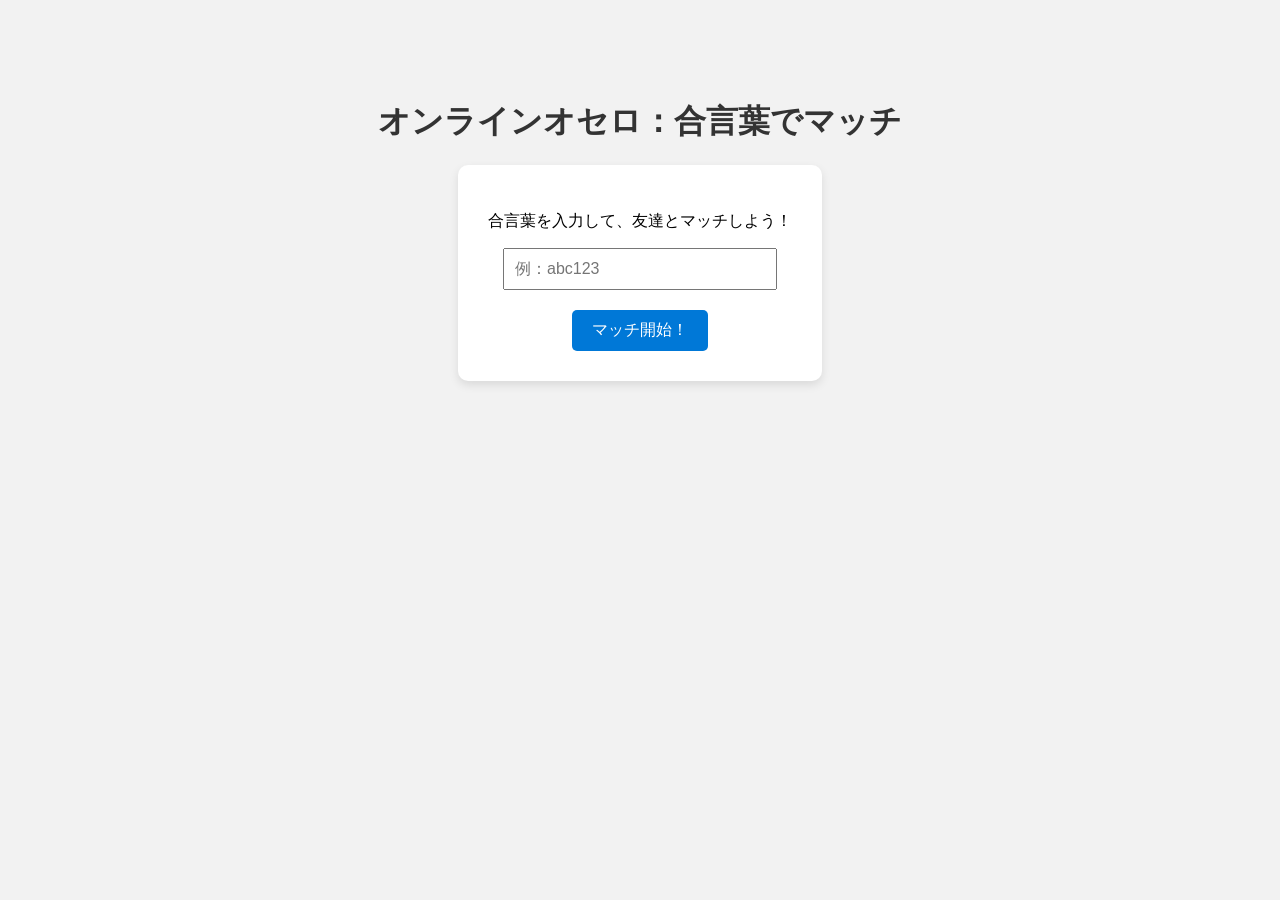
<file: app/templates/index.html>
<!DOCTYPE html>
<html lang="ja">
    <head>
        <meta charset="UTF-8">
        <title>Othello Online Match</title>
        <style>
            body {
                font-family: 'Segoe UI', sans-serif;
                background-color: #f2f2f2;
                text-align: center;
                margin-top: 100px;
            }
            h1 {
                color: #333;
            }
            form {
                background-color: white;
                padding: 30px;
                display: inline-block;
                border-radius: 10px;
                box-shadow: 0 4px 10px rgba(0, 0, 0, 0.1);
            }
            input[type="text"] {
                width: 250px;
                padding: 10px;
                font-size: 16px;
                margin-bottom: 20px;
            }
            button {
                padding: 10px 20px;
                font-size: 16px;
                color: white;
                background-color: #0078D7;
                border: none;
                border-radius: 5px;
                cursor: pointer;
            }
            button:hover {
                background-color: #005fa3;
            }
        </style>
    </head>
    <body>
        <h1>オンラインオセロ：合言葉でマッチ</h1>
        <form method="POST">
            <p>合言葉を入力して、友達とマッチしよう！</p>
            <input type="text" name="keyword" placeholder="例：abc123" required>
            <br>
            <button type="submit">マッチ開始！</button>
        </form>
    </body>
</html>
</file>
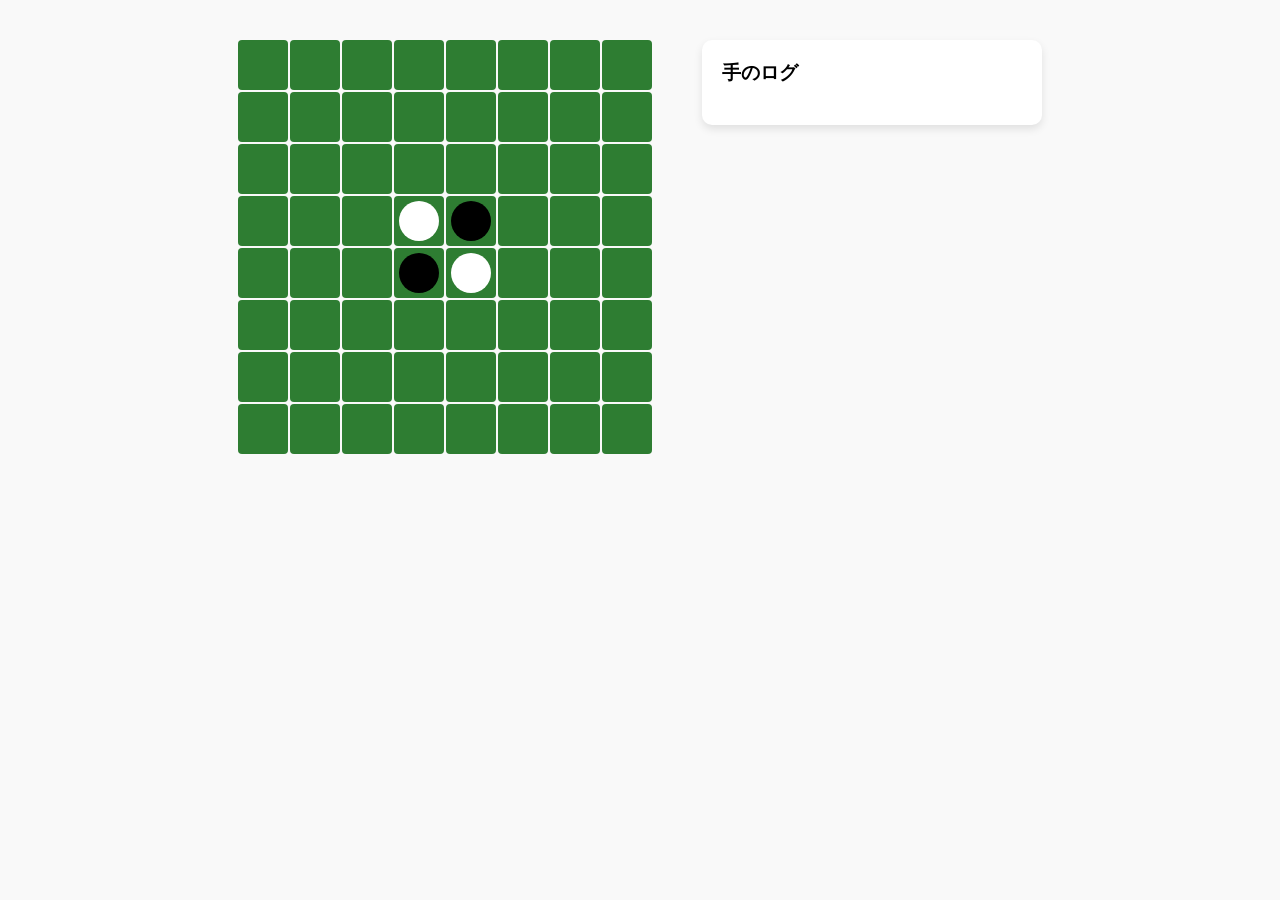
<file: app/templates/game.html>
<!DOCTYPE html>
<html lang="ja">
    <head>
        <meta charset="UTF-8">
        <title>Othello Game</title>
        <style>
            body {
                display: flex;
                justify-content: center;
                align-items: flex-start;
                margin: 0;
                padding: 40px;
                background-color: #f9f9f9;
                font-family: 'Segoe UI', sans-serif;
            }
            #board {
                display: grid;
                grid-template-columns: repeat(8, 50px);
                grid-template-rows: repeat(8, 50px);
                gap: 2px;
                margin-right: 50px;
            }
            .cell {
                width: 50px;
                height: 50px;
                background-color: #2e7d32;
                border-radius: 4px;
                position: relative;
                cursor: pointer;
            }
            .disc {
                width: 40px;
                height: 40px;
                border-radius: 50%;
                position: absolute;
                top: 5px;
                left: 5px;
            }
            .black { background-color: black; }
            .white { background-color: white; }
            #log {
                width: 300px;
                background-color: white;
                padding: 20px;
                border-radius: 10px;
                box-shadow: 0 4px 8px rgba(0,0,0,0.1);
                max-height: 500px;
                overflow-y: auto;
            }
            #log h3 {
                margin-top: 0;
            }
        </style>
    </head>
    <body>
        <div id="board">
            <!-- JSで動的にセル生成 -->
        </div>
        <div id="log">
            <h3>手のログ</h3>
            <ul id="log-list">
                <!-- JSでログ表示 -->
            </ul>
        </div>
        <script>
            const bordElement = document.getElementById("board");
            const logList = document.getElementById("log-list");

            // 仮の状態：盤面の初期化
            for (let y = 0; y < 8; y++){
                for (let x = 0; x < 8; x++){
                    const cell = document.createElement("div");
                    cell.classList.add("cell");
                    cell.dataset.x = x;
                    cell.dataset.y = y;

                    // 中央初期配置
                    if ((x === 3 && y === 3) || (x === 4 && y === 4)) {
                        const disc = document.createElement("div");
                        disc.classList.add("disc", "white");
                        cell.appendChild(disc);
                    }else if ((x === 3 && y === 4) || (x === 4 && y === 3)){
                        const disc = document.createElement("div");
                        disc.classList.add("disc", "black");
                        cell.appendChild(disc);
                    }

                    cell.addEventListener("click", () => {
                        // ここでサーバーに手を送信する（後でwebSocket実装）
                        const x = cell.dataset.x;
                        const y = cell.dataset.y;
                        console.log(`クリックされたマス： ${x}, ${y}`);

                        
                        logList.appendChild(li);
                    });
                    bordElement.appendChild(cell);
                }
            }
        </script>
        <script src="https://cdn.socket.io/4.7.2/socket.io.min.js"></script>
        <script>
            const socket = io()
            const room = "{{ room}}"; // Flaskから渡される合言葉＝部屋名

            socket.emit('join', { room: room});

            // 石を置いたときの処理
            function placeStone(x, y, color) {
                const cell = document.querySelector(`.cell[data-x="${x}"][data-y="${y}"]`);
                if (!cell || cell.querySelector(".disc")) return; // すでに置いてある場合はスキップ

                const disc = document.createElement("div");
                disc.classList.add("disc", color);
                cell.appendChild(disc);

                cell.replaceWith(cell.cloneNode(true)); // remove all event listeners
            }

            // クリック -> サーバーに送信
            document.querySelectorAll('.cell').forEach(cell => {
                cell.addEventListener('click', () => {
                    const x = cell.dataset.x;
                    const y = cell.dataset.y;
                    // すでに駒があるならreturn（ログも何もしない）
                    if (cell.querySelector(".disc")) return;

                    const color = "black"; // 仮。色の管理は後で追加 // 今は仮で全員黒（あとで交互にする）

                    socket.emit('put_stone', { room: room, x: x, y: y, color: color});
                });
            });

            // サーバーから受け取った石を描画
            socket.on('update_board', data => {
                console.log("update_board受信:", data);
                placeStone(data.x, data.y, data.color)

                const li = document.createElement("li");
                li.textContent = `(${data.x}, ${data.y}) に ${data.color} を置きました`;
                document.getElementById("log-list").appendChild(li);
            });


        </script>
    </body>
</html>
</file>
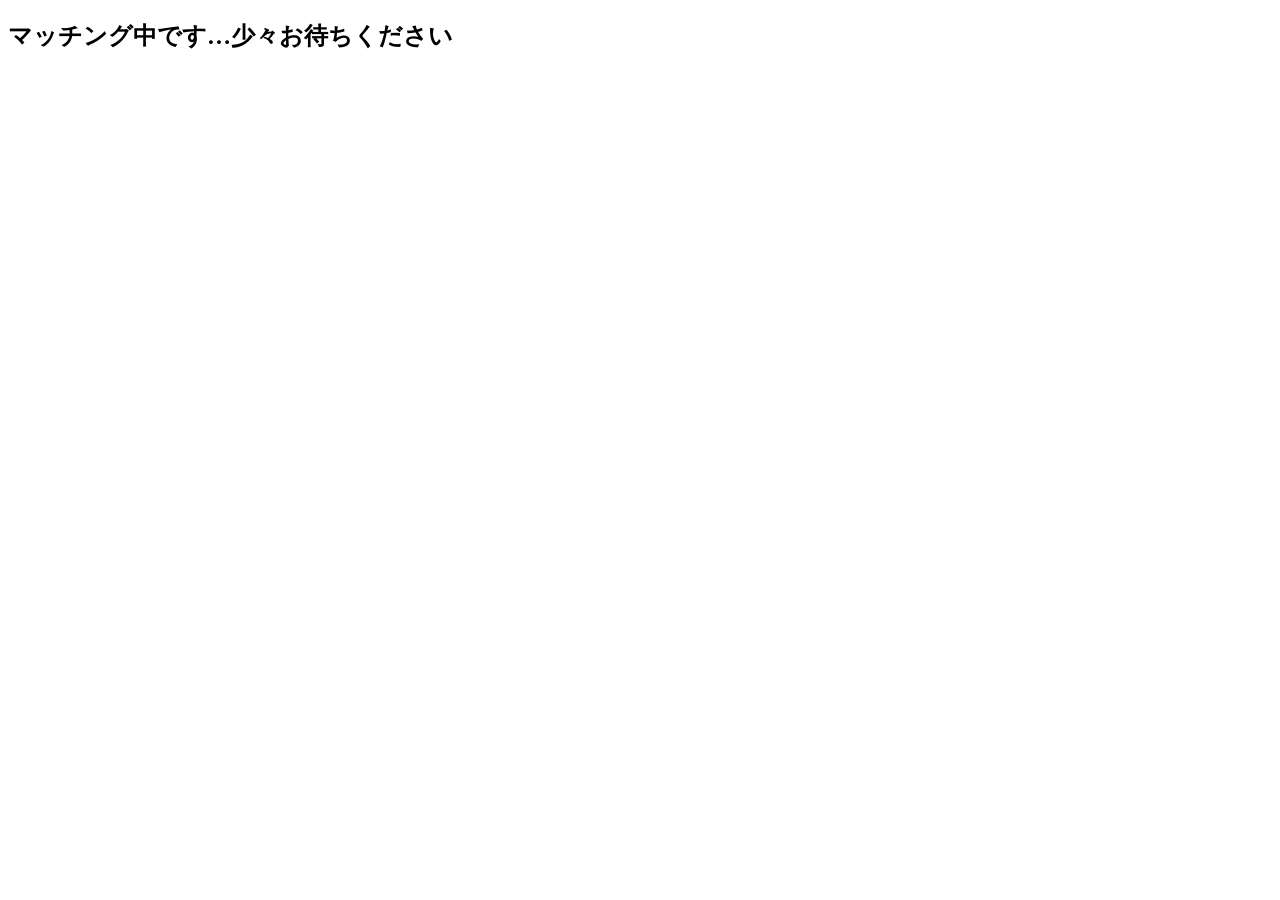
<file: app/templates/waiting.html>
<!DOCTYPE html>
<html lang="ja">
    <head>
        <meta charset="UTF-8">
        <title>マッチング待機中</title>
    </head>
    <body>
        <h2>マッチング中です…少々お待ちください</h2>
        <script src="https://cdn.socket.io/4.7.2/socket.io.min.js"></script>
        <script>
            const socket = io();
            const room = "{{ room }}"
            socket.emit("join", { room: room});

            socket.on("match_success", () => {
                window.location.href = "/game";
            });
        </script>
    </body>
</html>
</file>
